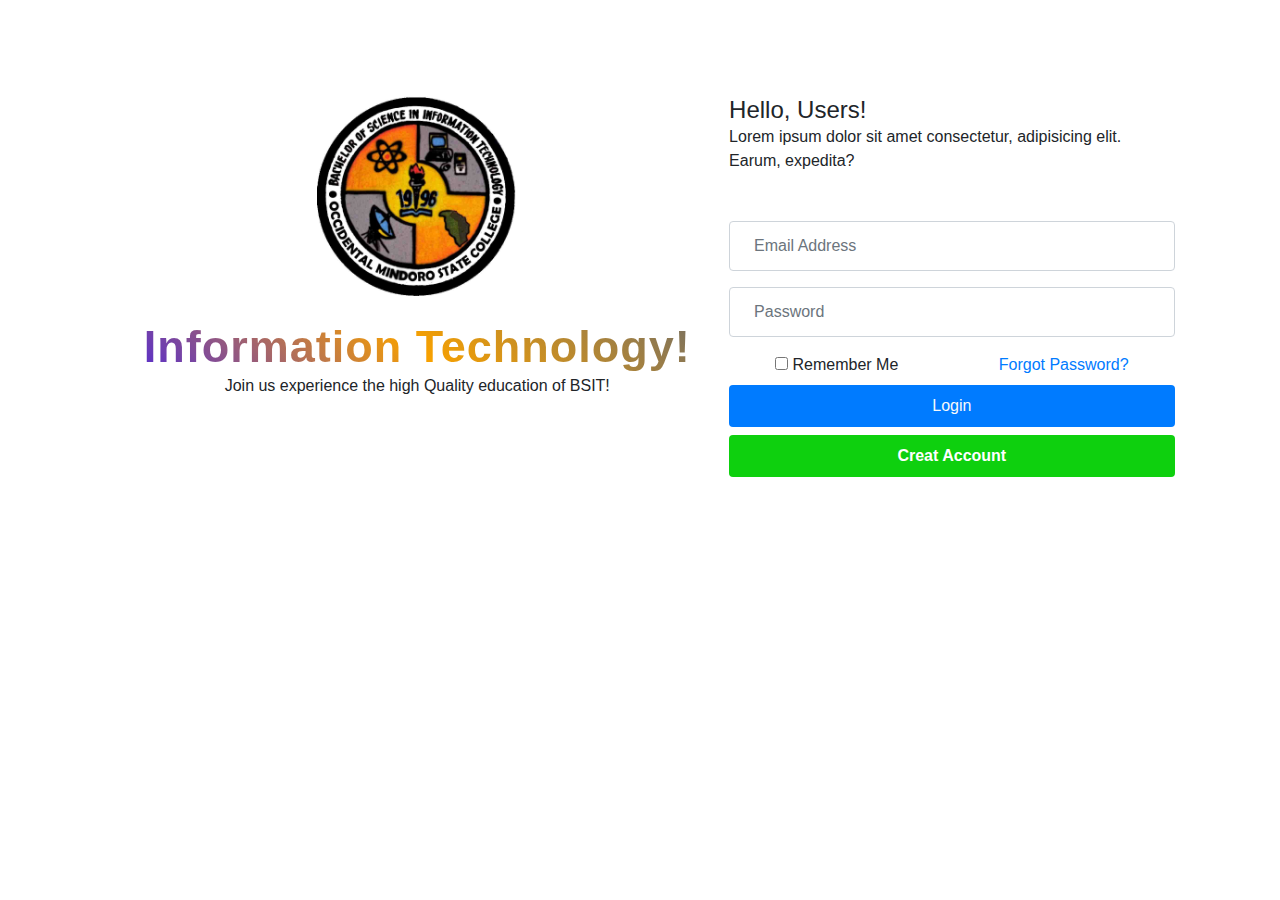
<file: homepagebootstrap/loginform.html>
<!DOCTYPE html>
<html lang="en">
<head>
    <meta charset="UTF-8">
    <meta name="viewport" content="width=device-width, initial-scale=1.0">
    <link rel="stylesheet" href="https://stackpath.bootstrapcdn.com/bootstrap/4.5.2/css/bootstrap.min.css">
  <link href="https://cdn.jsdelivr.net/npm/bootstrap@5.0.2/dist/css/bootstrap.min.css" rel="stylesheet" integrity="sha384-EVSTQN3/azprG1Anm3QDgpJLIm9Nao0Yz1ztcQTwFspd3yD65VohhpuuCOmLASjC" crossorigin="anonymous">
<script src="https://cdn.jsdelivr.net/npm/bootstrap@5.0.2/dist/js/bootstrap.bundle.min.js" integrity="sha384-MrcW6ZMFYlzcLA8Nl+NtUVF0sA7MsXsP1UyJoMp4YLEuNSfAP+JcXn/tWtIaxVXM" crossorigin="anonymous"></script>
  
    <title>BSIT</title>
</head>
<style>
  *{
    box-sizing: border-box !important;
    padding: 0 !important;
    margin: 0 !important;
  }
   body{
    
   }
   h2{
    background: linear-gradient(45deg, #2e05e4e5,#f8a100,#1212129f);
    -webkit-background-clip: text;
    background-clip: text;
    color: transparent;
    font-size: 45px;
    font-weight: 900;
   margin: 30px 0px;
   letter-spacing: 1px;
}

</style>
<body>
    <div class="container-fluid  mt-5 p-5  h-100 d-flex align-items-center justify-content-center">
         <div class="row">
          <div class="col-sm-7 text-center ">
          <img src="images/logo.jpg" alt="" width="200px">
          <h2 class="mt-4">Information Technology!</h2>
          <p>Join us experience the high Quality education of BSIT!</p>
          </div>
          <div class="col-sm-5 p-10">
            <h4>Hello, Users!</h4>
            <p>Lorem ipsum dolor sit amet consectetur, adipisicing elit. Earum, expedita?</p>
            <input type="text" class="form-control mb-3 mt-5 p-4" placeholder="Email Address" id="email">
            <input type="password" class="form-control mb-3 p-4" placeholder="Password" id="password">
            <span id="caption"></span>
            <div class="slideanim text-center mb-2">
                <input type="checkbox" name="" id="">   
                <span class="mr-5">Remember Me</span>
                <a href="" class="ml-5">Forgot Password?</a>
               </div>
            <button class="btn w-100 bg-primary text-light p-2 mb-2" id="btn-submit" onclick="btnsubmit()">Login</button>
            <a href="signup.html"> <button class="btn w-100 bg-primary p-2"  style="background-color: rgb(14, 208, 14)!important; color: #fff !important; font-weight: 600 !important;">Creat Account </button></a>
        
          </div>
         </div>
    </div>

    <script src="script/loginform.js"></script>
</body>
</html>
</file>
